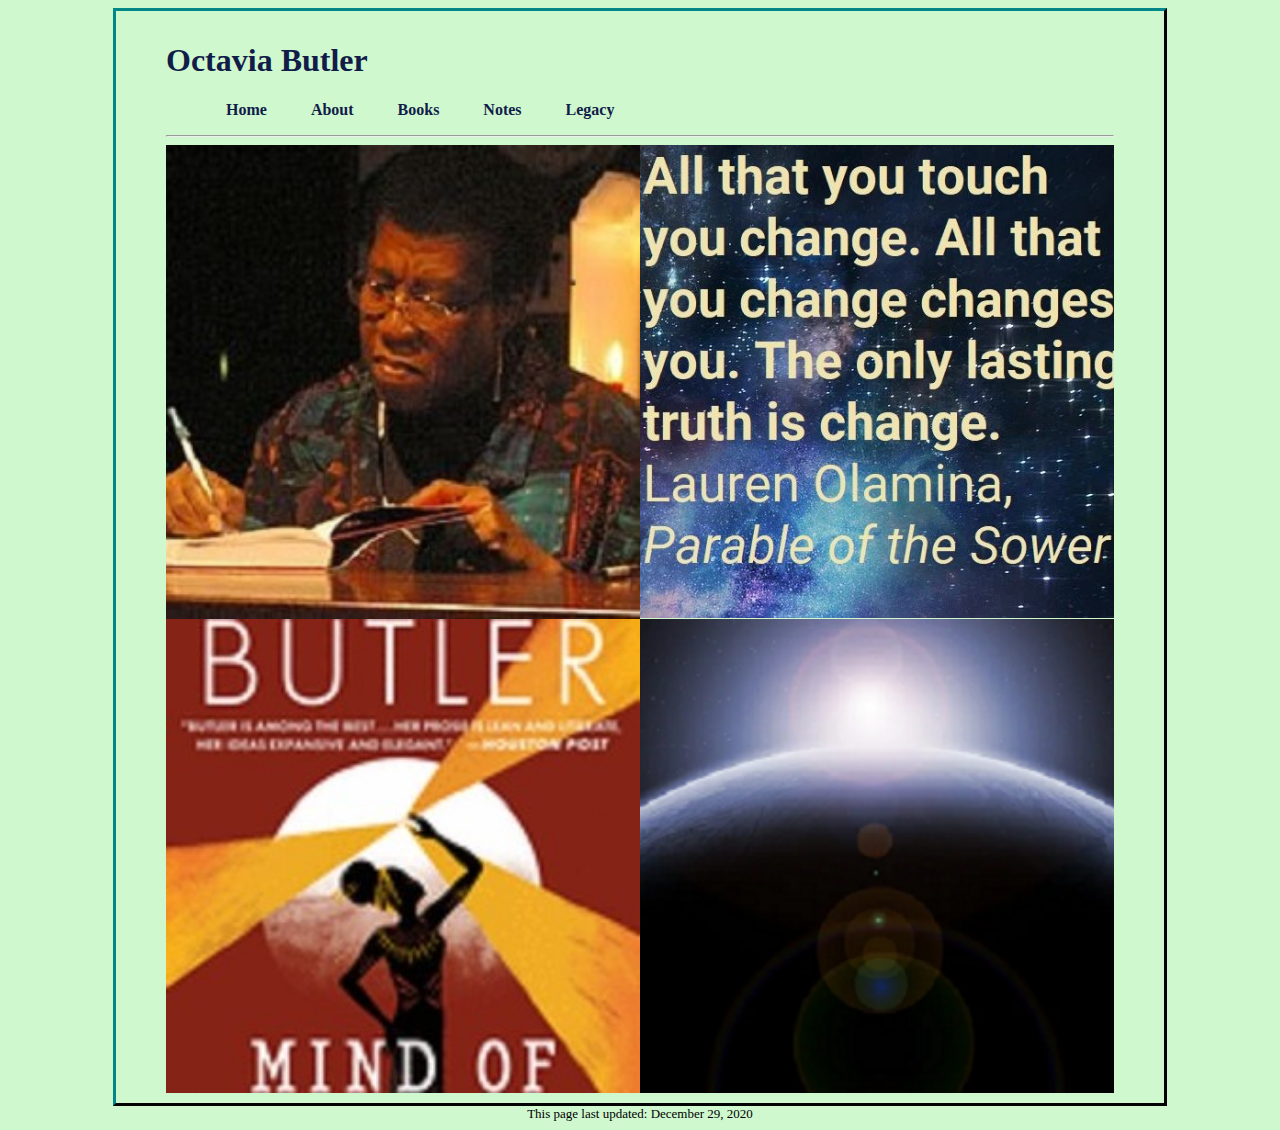
<file: index.html>
<!DOCTYPE html>
<head>
  <html lang="en">
  <meta charset="utf-8" />
  <meta name="viewport" content="width=device-width, initial-scale=1">
  <link rel="stylesheet" type="text/css" href="OB_style.css" />
  <title>Octavia Butler Fansite</title>
</head>

<body>

<div class="main">

  <div class="home-link">
    <a href="OB_Home.html">
      <h1>Octavia Butler</h1></a>
  </div>


<div class="menu">
   <ul>
        <li><a href="OB_Home.html">Home</a></li>
        <li><a href="OB_About.html">About</a></li>
        <div class="dropdown">
            <li> <a href="OB_Books.html">Books</a></button> </li>
          <div class="dropdown-content">
            <li><a href="OB_Series.html">Series</a></li>
            <li><a href="OB_Novels.html">Novels</a></li>
            <li><a href="OB_Short_Stories.html">Short Stories</a></li>
          </div>
        </div>
        <li><a href="OB_Notes.html">Notes</a></li>
        <li><a href="OB_Legacy.html">Legacy</a></li>
  </ul>

</div><!-- end menu -->

<div class="break">
<hr />
</div><!--end break-->

<!--button menu with images from other pages on site -->

<div class="button-menu">

  <div class="button">
  <img src="images/About_Button.jpg" alt="About Octavia Butler" class="button-image">
    <a href="OB_About.html">
    <div class="button-middle">
      <div class="button-name"><h2>About</h2></div>
    </div>
  </a>
  </div>

  <div class="button">
    <img src="images/Notes_Button.JPG" alt="Butler's Notes & Advice" class="button-image">
    <a href="OB_Notes.html">
      <div class="button-middle">
      <div class="button-name"><h2>Notes & Advice</h2></div>
    </div>
        </a>
  </div>

  <div class="button">
    <img src="images/Books_Button.jpg" alt="Books by Octavia Butler" class="button-image">
    <a href="OB_Books.html">
    <div class="button-middle">
      <div class="button-name"><h2>Books</h2></div>
    </div>
  </a>
  </div>

  <div class="button">
    <img src="images/Legacy_Button.png" alt="Octavia Butler's Legacy" class="button-image">
    <a href="OB_Legacy.html">
    <div class="button-middle">
      <div class="button-name"><h2>Legacy</h2></div>
    </div>
  </a>
  </div>

</div>

</div> <!-- end menu -->

</div> <!-- end main -->


<div id="footer">

This page last updated: December 29, 2020

</div> <!-- end footer -->


</body>

</html>
</file>
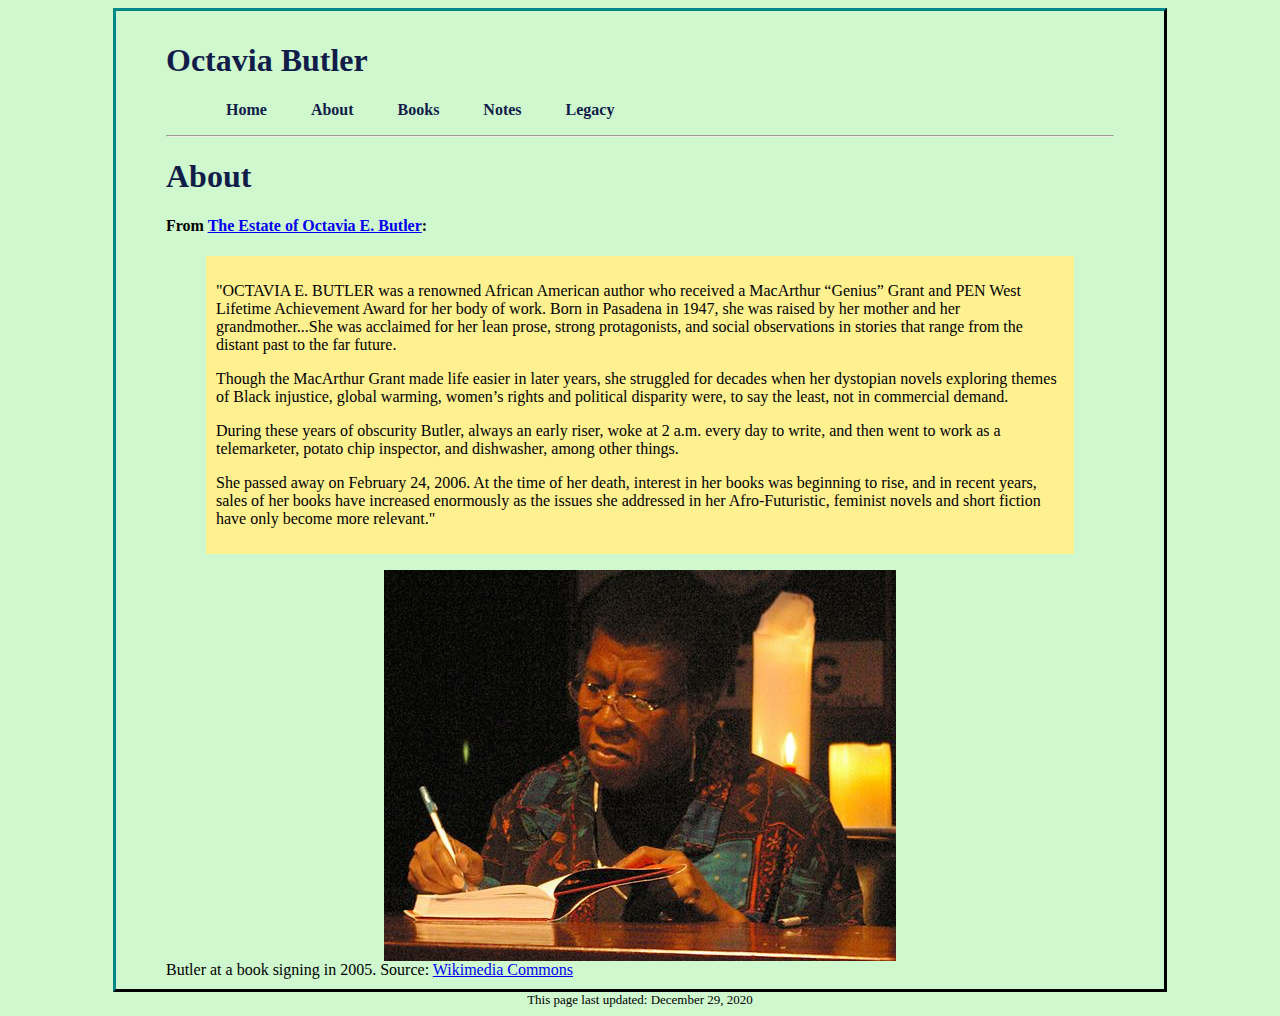
<file: OB_About.html>
<!DOCTYPE html>
<head>
  <html lang="en">
  <meta charset="utf-8" />
  <meta name="viewport" content="width=device-width, initial-scale=1">
  <link rel="stylesheet" type="text/css" href="OB_style.css" />
  <title>Octavia Butler: About</title>
</head>

<body>

<div class="main">

<div class="home-link">
  <a href="OB_Home.html">
    <h1>Octavia Butler</h1></a>
</div>


<div class="menu">
   <ul>
        <li><a href="OB_Home.html">Home</a></li>
        <li><a href="OB_About.html">About</a></li>
        <div class="dropdown">
            <li> <a href="OB_Books.html">Books</a></button> </li>
          <div class="dropdown-content">
            <li><a href="OB_Series.html">Series</a></li>
            <li><a href="OB_Novels.html">Novels</a></li>
            <li><a href="OB_Short_Stories.html">Short Stories</a></li>
          </div>
        </div>
        <li><a href="OB_Notes.html">Notes</a></li>
        <li><a href="OB_Legacy.html">Legacy</a></li>
  </ul>

</div><!-- end menu -->

<div class="break">
<hr />
</div><!--end break-->

<h1>About</h1>

<!--biographical info + portrait-->
<div class="text">
  <h4> From <a href="https://www.octaviabutler.com/theauthor" target="_blank">The Estate of Octavia E. Butler</a>:
  </h4>
  <blockquote cite="https://www.octaviabutler.com/theauthor">
    <p>"OCTAVIA E. BUTLER was a renowned African American author who received a MacArthur “Genius” Grant and PEN West Lifetime Achievement Award for her body of work. Born in Pasadena in 1947, she was raised by her mother and her grandmother...She was acclaimed for her lean prose, strong protagonists, and social observations in stories that range from the distant past to the far future.
    </p>
    <p>Though the MacArthur Grant made life easier in later years, she struggled for decades when her dystopian novels exploring themes of Black injustice, global warming, women’s rights and political disparity were, to say the least, not in commercial demand.
    </p>
    <p>During these years of obscurity Butler, always an early riser, woke at 2 a.m. every day to write, and then went to work as a telemarketer, potato chip inspector, and dishwasher, among other things.
    </p>
    <p>She passed away on February 24, 2006. At the time of her death, interest in her books was beginning to rise, and in recent years, sales of her books have increased enormously as the issues she addressed in her Afro-Futuristic, feminist novels and short fiction have only become more relevant."
    </p>
  </blockquote>
</div>


<div id="photo">
  <picture>
  <source media="(min-width:500px)" srcset="images/512px-Butler_signing.jpg">
  <img src="images/256px-Butler_signing.jpg" alt="Octavia Butler signing a book" style="width:auto;">
  </picture>
    <figcaption>Butler at a book signing in 2005. Source: <a href="https://commons.wikimedia.org/wiki/File:Butler_signing.jpg" target="_blank">Wikimedia Commons</a>
    </figcaption>
</div>


</div> <!-- end main -->


<div id="footer">

This page last updated: December 29, 2020

</div> <!-- end footer -->


</body>

</html>
</file>
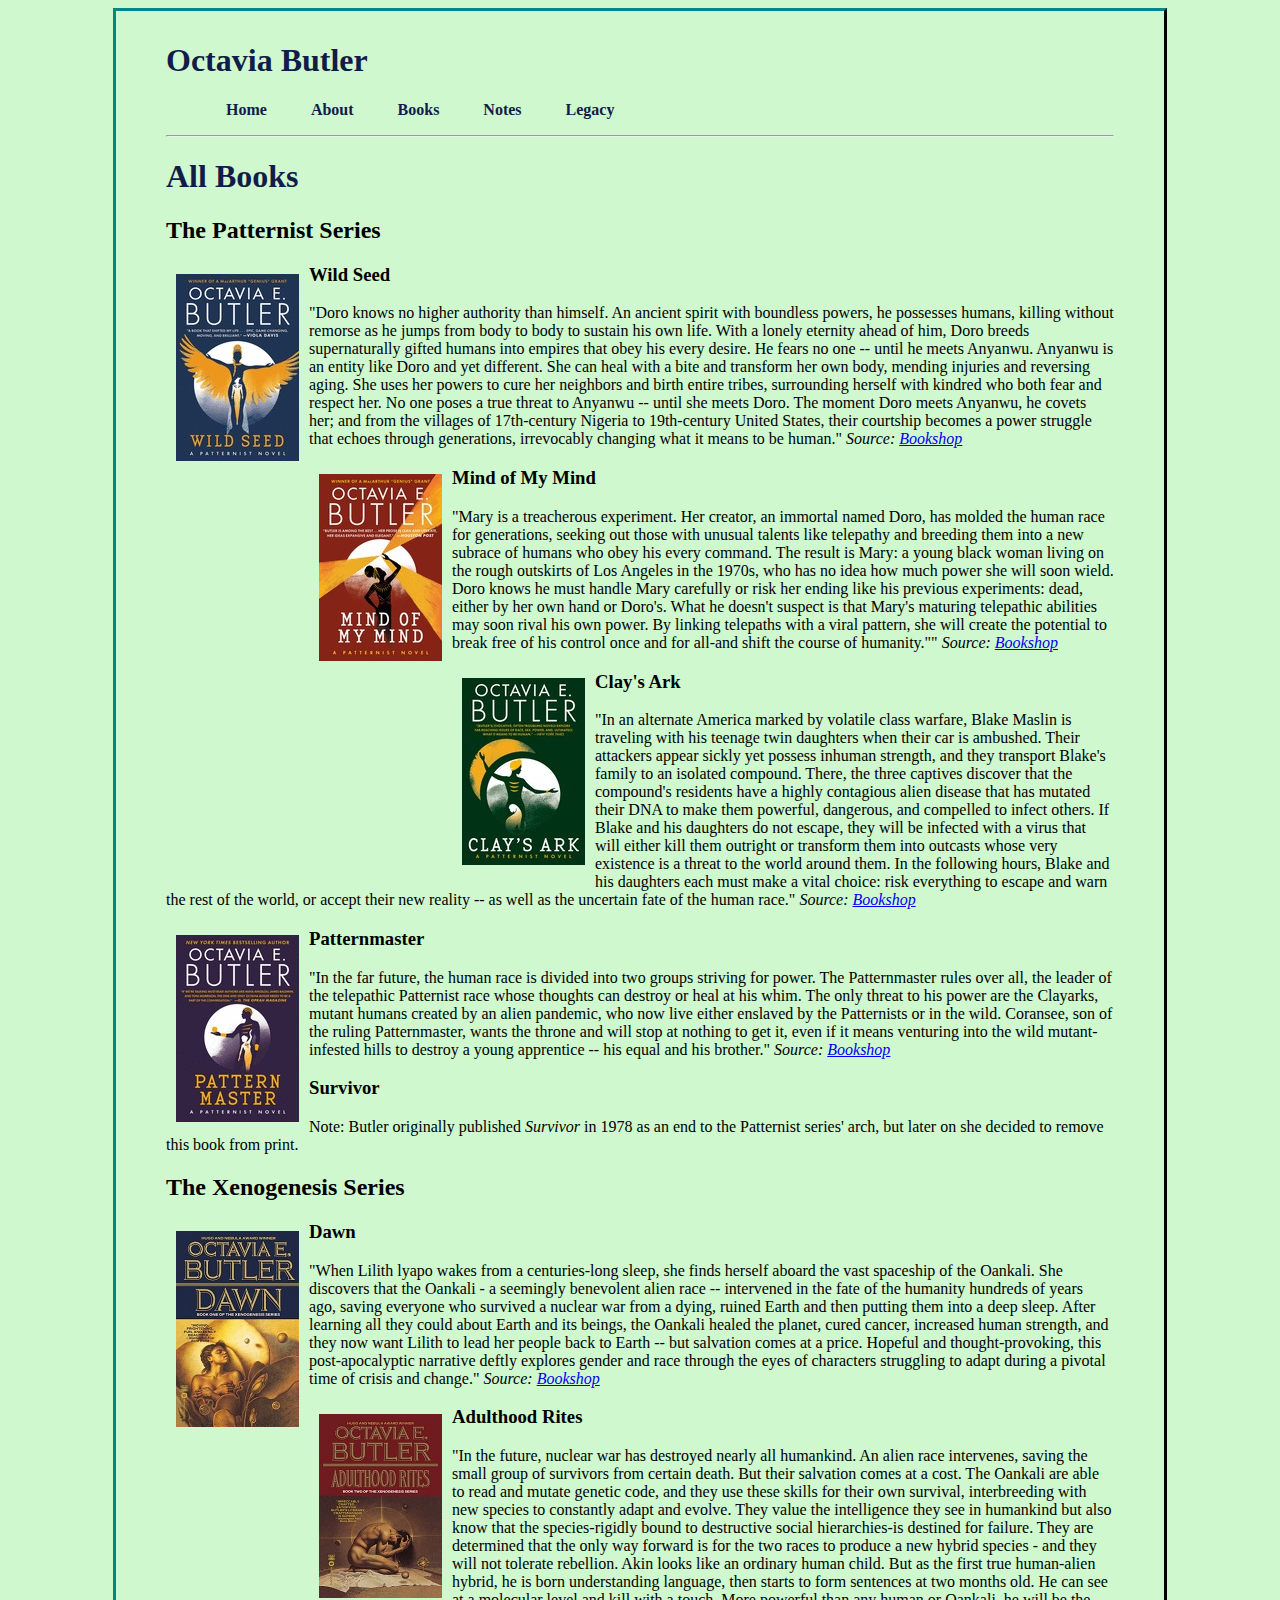
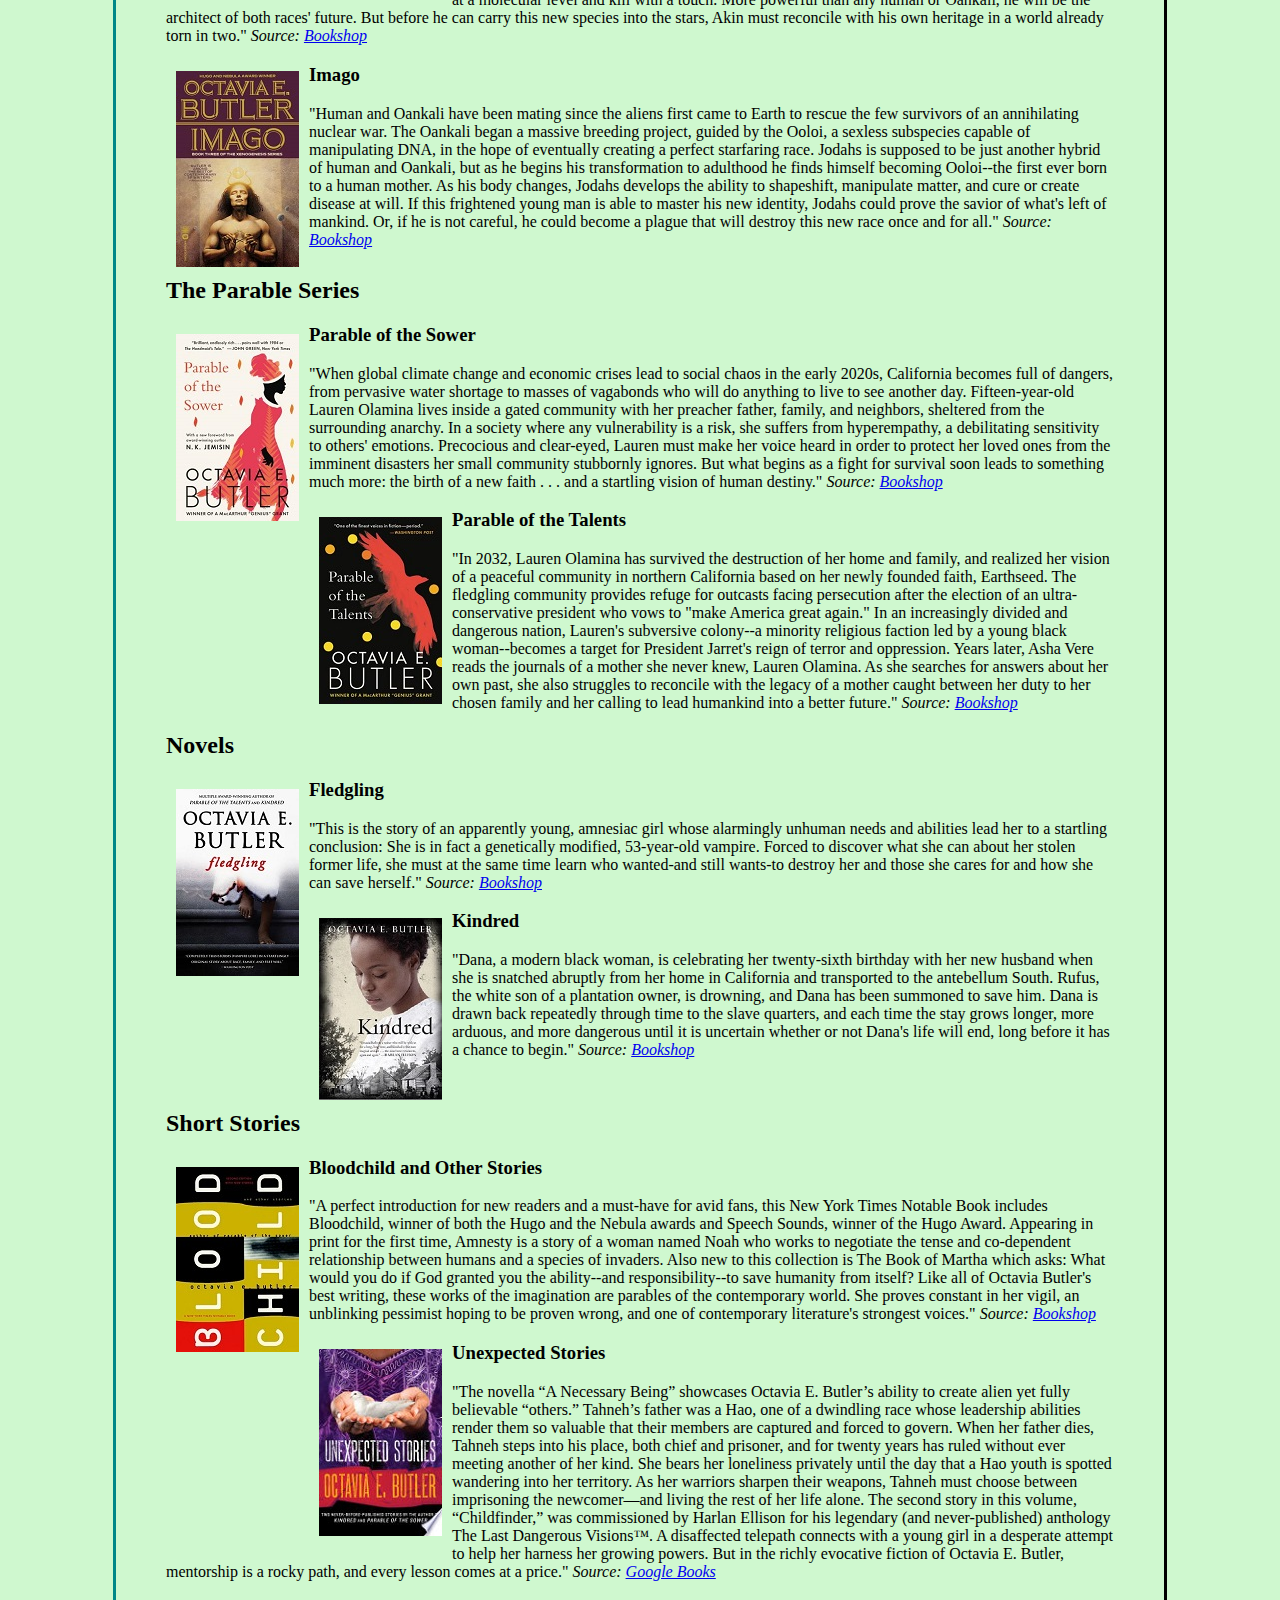
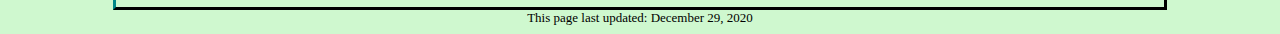
<file: OB_Books.html>
<!DOCTYPE html>
<head>
  <html lang="en">
  <meta charset="utf-8" />
  <meta name="viewport" content="width=device-width, initial-scale=1">
  <link rel="stylesheet" type="text/css" href="OB_style.css" />
  <title>Octavia Butler: All Books</title>
</head>

<body>

  <div class="main">

    <div class="home-link">
      <a href="OB_Home.html">
        <h1>Octavia Butler</h1></a>
    </div>

  <div class="menu">
  <ul>
       <li><a href="OB_Home.html">Home</a></li>
       <li><a href="OB_About.html">About</a></li>
       <div class="dropdown">
           <li> <a href="OB_Books.html">Books</a></button> </li>
         <div class="dropdown-content">
           <li><a href="OB_Series.html">Series</a></li>
           <li><a href="OB_Novels.html">Novels</a></li>
           <li><a href="OB_Short_Stories.html">Short Stories</a></li>
         </div>
       </div>
       <li><a href="OB_Notes.html">Notes</a></li>
       <li><a href="OB_Legacy.html">Legacy</a></li>
 </ul>

</div><!-- end menu -->

<div class="break">
<hr />

</div><!--end break-->

<h1>All Books</h1>

<!--book cover art and descriptions-->

<h2>The Patternist Series</h2>

  <div class="cover-art">
     <a href="https://bookshop.org/books/wild-seed/9781538751480" target="_blank">
       <img src="images/Wild_Seed.jpg" alt="Wild Seed book cover">
     </a>
    </div>
  <div class="book-description">
    <h3>Wild Seed</h3>
    <p>"Doro knows no higher authority than himself. An ancient spirit with boundless powers, he possesses humans, killing without remorse as he jumps from body to body to sustain his own life. With a lonely eternity ahead of him, Doro breeds supernaturally gifted humans into empires that obey his every desire. He fears no one -- until he meets Anyanwu.
    Anyanwu is an entity like Doro and yet different. She can heal with a bite and transform her own body, mending injuries and reversing aging. She uses her powers to cure her neighbors and birth entire tribes, surrounding herself with kindred who both fear and respect her. No one poses a true threat to Anyanwu -- until she meets Doro.
    The moment Doro meets Anyanwu, he covets her; and from the villages of 17th-century Nigeria to 19th-century United States, their courtship becomes a power struggle that echoes through generations, irrevocably changing what it means to be human."
    <em>Source: <a href="https://bookshop.org/books/wild-seed/9781538751480" target="_blank">Bookshop</a></em>
    </p>
  </div>

  <div class="cover-art">
    <a href="https://bookshop.org/books/mind-of-my-mind/9781538751497" target="_blank">
    <img src="images/Mind_of_my_Mind.jpg" alt="Mind of my Mind book cover">
  </a>
    </div>
  <div class="book-description">
    <h3>Mind of My Mind</h3>
    <p>"Mary is a treacherous experiment. Her creator, an immortal named Doro, has molded the human race for generations, seeking out those with unusual talents like telepathy and breeding them into a new subrace of humans who obey his every command. The result is Mary: a young black woman living on the rough outskirts of Los Angeles in the 1970s, who has no idea how much power she will soon wield.
    Doro knows he must handle Mary carefully or risk her ending like his previous experiments: dead, either by her own hand or Doro's. What he doesn't suspect is that Mary's maturing telepathic abilities may soon rival his own power. By linking telepaths with a viral pattern, she will create the potential to break free of his control once and for all-and shift the course of humanity.""
    <em>Source: <a href="https://bookshop.org/books/mind-of-my-mind/9781538751497" target="_blank">Bookshop</a></em>
    </p>
  </div>


  <div class="cover-art">
    <a href="https://bookshop.org/books/clay-s-ark/9781538751503" target="_blank">
    <img src="images/Clay's_Ark.jpg" alt="Clay's Ark book cover">
  </a>
  </div>
  <div class="book-description">
    <h3>Clay's Ark</h3>
    <p>"In an alternate America marked by volatile class warfare, Blake Maslin is traveling with his teenage twin daughters when their car is ambushed. Their attackers appear sickly yet possess inhuman strength, and they transport Blake's family to an isolated compound. There, the three captives discover that the compound's residents have a highly contagious alien disease that has mutated their DNA to make them powerful, dangerous, and compelled to infect others. If Blake and his daughters do not escape, they will be infected with a virus that will either kill them outright or transform them into outcasts whose very existence is a threat to the world around them.
    In the following hours, Blake and his daughters each must make a vital choice: risk everything to escape and warn the rest of the world, or accept their new reality -- as well as the uncertain fate of the human race."
    <em>Source: <a href="https://bookshop.org/books/clay-s-ark/9781538751503" target="_blank">Bookshop</a></em>
    </p>
  </div>

  <div class="cover-art">
    <a href="https://bookshop.org/books/patternmaster/9781538751466" target="_blank">
    <img src="images/Patternmaster.jpg" alt="Patternmaster book cover">
  </a>
  </div>
  <div class="book-description">
    <h3>Patternmaster</h3>
    <p>"In the far future, the human race is divided into two groups striving for power. The Patternmaster rules over all, the leader of the telepathic Patternist race whose thoughts can destroy or heal at his whim. The only threat to his power are the Clayarks, mutant humans created by an alien pandemic, who now live either enslaved by the Patternists or in the wild.
    Coransee, son of the ruling Patternmaster, wants the throne and will stop at nothing to get it, even if it means venturing into the wild mutant-infested hills to destroy a young apprentice -- his equal and his brother."
    <em>Source: <a href="https://bookshop.org/books/patternmaster/9781538751466" target="_blank">Bookshop</a></em>
  </p>
  </div>

  <div class="book-description">
    <h3>Survivor</h3>
    <p>
      Note: Butler originally published <em>Survivor</em> in 1978 as an end to the Patternist series' arch, but later on she decided to remove this book from print.
    </p>
    </div>

<h2>The Xenogenesis Series</h2>

  <div class="cover-art">
     <a href="https://bookshop.org/books/dawn-9781491581841/9780446603775" target="_blank">
       <img src="images/Dawn.jpg" alt="Dawn book cover">
     </a>
    </div>
  <div class="book-description">
    <h3>Dawn</h3>
    <p>"When Lilith lyapo wakes from a centuries-long sleep, she finds herself aboard the vast spaceship of the Oankali. She discovers that the Oankali - a seemingly benevolent alien race -- intervened in the fate of the humanity hundreds of years ago, saving everyone who survived a nuclear war from a dying, ruined Earth and then putting them into a deep sleep. After learning all they could about Earth and its beings, the Oankali healed the planet, cured cancer, increased human strength, and they now want Lilith to lead her people back to Earth -- but salvation comes at a price. Hopeful and thought-provoking, this post-apocalyptic narrative deftly explores gender and race through the eyes of characters struggling to adapt during a pivotal time of crisis and change."
    <em>Source: <a href="https://bookshop.org/books/dawn-9781491581841/9780446603775" target="_blank">Bookshop</a></em>
    </p>
  </div>

  <div class="cover-art">
     <a href="https://bookshop.org/books/adulthood-rites/9780446603782" target="_blank">
       <img src="images/Adulthood_Rites.jpg" alt="Adulthood Rites book cover">
     </a>
    </div>
  <div class="book-description">
    <h3>Adulthood Rites</h3>
    <p>"In the future, nuclear war has destroyed nearly all humankind. An alien race intervenes, saving the small group of survivors from certain death. But their salvation comes at a cost. The Oankali are able to read and mutate genetic code, and they use these skills for their own survival, interbreeding with new species to constantly adapt and evolve. They value the intelligence they see in humankind but also know that the species-rigidly bound to destructive social hierarchies-is destined for failure. They are determined that the only way forward is for the two races to produce a new hybrid species - and they will not tolerate rebellion. Akin looks like an ordinary human child. But as the first true human-alien hybrid, he is born understanding language, then starts to form sentences at two months old. He can see at a molecular level and kill with a touch. More powerful than any human or Oankali, he will be the architect of both races' future. But before he can carry this new species into the stars, Akin must reconcile with his own heritage in a world already torn in two."
    <em>Source: <a href="https://bookshop.org/books/adulthood-rites/9780446603782" target="_blank">Bookshop</a></em>
    </p>
  </div>

  <div class="cover-art">
     <a href="https://bookshop.org/books/imago-9780446603638/9780446603638" target="_blank">
       <img src="images/Imago.jpg" alt="Imago book cover">
     </a>
    </div>
  <div class="book-description">
    <h3>Imago</h3>
    <p>"Human and Oankali have been mating since the aliens first came to Earth to rescue the few survivors of an annihilating nuclear war. The Oankali began a massive breeding project, guided by the Ooloi, a sexless subspecies capable of manipulating DNA, in the hope of eventually creating a perfect starfaring race. Jodahs is supposed to be just another hybrid of human and Oankali, but as he begins his transformation to adulthood he finds himself becoming Ooloi--the first ever born to a human mother.
      As his body changes, Jodahs develops the ability to shapeshift, manipulate matter, and cure or create disease at will. If this frightened young man is able to master his new identity, Jodahs could prove the savior of what's left of mankind. Or, if he is not careful, he could become a plague that will destroy this new race once and for all."
    <em>Source: <a href="https://bookshop.org/books/imago-9780446603638/9780446603638" target="_blank">Bookshop</a></em>
    </p>
  </div>


<h2>The Parable Series</h2>

  <div class="cover-art">
     <a href="https://bookshop.org/books/parable-of-the-sower/9781538732182" target="_blank">
       <img src="images/Parable_of_the_Sower.jpg" alt="Parable of the Sower book cover">
     </a>
    </div>
  <div class="book-description">
    <h3>Parable of the Sower</h3>
    <p>"When global climate change and economic crises lead to social chaos in the early 2020s, California becomes full of dangers, from pervasive water shortage to masses of vagabonds who will do anything to live to see another day. Fifteen-year-old Lauren Olamina lives inside a gated community with her preacher father, family, and neighbors, sheltered from the surrounding anarchy. In a society where any vulnerability is a risk, she suffers from hyperempathy, a debilitating sensitivity to others' emotions.
      Precocious and clear-eyed, Lauren must make her voice heard in order to protect her loved ones from the imminent disasters her small community stubbornly ignores. But what begins as a fight for survival soon leads to something much more: the birth of a new faith . . . and a startling vision of human destiny."
    <em>Source: <a href="https://bookshop.org/books/parable-of-the-sower/9781538732182" target="_blank">Bookshop</a></em>
    </p>
  </div>

  <div class="cover-art">
     <a href="https://bookshop.org/books/parable-of-the-talents/9781538732199" target="_blank">
       <img src="images/Parable_of_the_Talents.jpg" alt="Parable of the Talents book cover">
     </a>
    </div>
  <div class="book-description">
    <h3>Parable of the Talents</h3>
    <p>"In 2032, Lauren Olamina has survived the destruction of her home and family, and realized her vision of a peaceful community in northern California based on her newly founded faith, Earthseed. The fledgling community provides refuge for outcasts facing persecution after the election of an ultra-conservative president who vows to "make America great again." In an increasingly divided and dangerous nation, Lauren's subversive colony--a minority religious faction led by a young black woman--becomes a target for President Jarret's reign of terror and oppression.
      Years later, Asha Vere reads the journals of a mother she never knew, Lauren Olamina. As she searches for answers about her own past, she also struggles to reconcile with the legacy of a mother caught between her duty to her chosen family and her calling to lead humankind into a better future."
    <em>Source: <a href="https://bookshop.org/books/parable-of-the-talents/9781538732199" target="_blank">Bookshop</a></em>
    </p>
  </div>


<h2>Novels</h2>

  <div class="cover-art">
     <a href="https://bookshop.org/books/fledgling-9781538459379/9780446696166" target="_blank">
       <img src="images/Fledgling.jpg" alt="Fledgling book cover">
     </a>
    </div>
  <div class="book-description">
    <h3>Fledgling</h3>
    <p>"This is the story of an apparently young, amnesiac girl whose alarmingly unhuman needs and abilities lead her to a startling conclusion: She is in fact a genetically modified, 53-year-old vampire. Forced to discover what she can about her stolen former life, she must at the same time learn who wanted-and still wants-to destroy her and those she cares for and how she can save herself."
    <em>Source: <a href="https://bookshop.org/books/fledgling-9781538459379/9780446696166" target="_blank">Bookshop</a></em>
    </p>
  </div>

  <div class="cover-art">
     <a href="https://bookshop.org/books/kindred-6268c8de-13c6-4936-b889-3432f8682d05/9780807083697" target="_blank">
       <img src="images/Kindred.jpg" alt="Kindred book cover">
     </a>
    </div>
  <div class="book-description">
    <h3>Kindred</h3>
    <p>"Dana, a modern black woman, is celebrating her twenty-sixth birthday with her new husband when she is snatched abruptly from her home in California and transported to the antebellum South. Rufus, the white son of a plantation owner, is drowning, and Dana has been summoned to save him. Dana is drawn back repeatedly through time to the slave quarters, and each time the stay grows longer, more arduous, and more dangerous until it is uncertain whether or not Dana's life will end, long before it has a chance to begin."
      <em>Source: <a href="https://bookshop.org/books/kindred-6268c8de-13c6-4936-b889-3432f8682d05/9780807083697" target="_blank">Bookshop</a></em>
    </p>
  </div>

<h2>Short Stories</h2>

  <div class="cover-art">
     <a href="https://bookshop.org/books/bloodchild-and-other-stories/9781583226988" target="_blank">
       <img src="images/Bloodchild.jpg" alt="Bloodchild book cover">
     </a>
    </div>
  <div class="book-description">
    <h3>Bloodchild and Other Stories</h3>
    <p>"A perfect introduction for new readers and a must-have for avid fans, this New York Times Notable Book includes Bloodchild, winner of both the Hugo and the Nebula awards and Speech Sounds, winner of the Hugo Award. Appearing in print for the first time, Amnesty is a story of a woman named Noah who works to negotiate the tense and co-dependent relationship between humans and a species of invaders. Also new to this collection is The Book of Martha which asks: What would you do if God granted you the ability--and responsibility--to save humanity from itself?
      Like all of Octavia Butler's best writing, these works of the imagination are parables of the contemporary world. She proves constant in her vigil, an unblinking pessimist hoping to be proven wrong, and one of contemporary literature's strongest voices."
      <em>Source: <a href="https://bookshop.org/books/bloodchild-and-other-stories/9781583226988" target="_blank">Bookshop</a></em>
    </p>
  </div>

  <div class="cover-art">
     <a href="https://books.google.com/books/about/Unexpected_Stories.html?id=TJhxAwAAQBAJ" target="_blank">
       <img src="images/Unexpected_Stories.jpg" alt="Unexpected Stories ebook cover">
     </a>
    </div>
  <div class="book-description">
    <h3>Unexpected Stories</h3>
    <p>"The novella “A Necessary Being” showcases Octavia E. Butler’s ability to create alien yet fully believable “others.” Tahneh’s father was a Hao, one of a dwindling race whose leadership abilities render them so valuable that their members are captured and forced to govern. When her father dies, Tahneh steps into his place, both chief and prisoner, and for twenty years has ruled without ever meeting another of her kind. She bears her loneliness privately until the day that a Hao youth is spotted wandering into her territory. As her warriors sharpen their weapons, Tahneh must choose between imprisoning the newcomer—and living the rest of her life alone.
      The second story in this volume, “Childfinder,” was commissioned by Harlan Ellison for his legendary (and never-published) anthology The Last Dangerous Visions™. A disaffected telepath connects with a young girl in a desperate attempt to help her harness her growing powers. But in the richly evocative fiction of Octavia E. Butler, mentorship is a rocky path, and every lesson comes at a price."
      <em>Source: <a href="https://books.google.com/books/about/Unexpected_Stories.html?id=TJhxAwAAQBAJ" target="_blank">Google Books</a></em>
    </p>
  </div>

</div><!--end text -->



</div> <!-- end main -->


<div id="footer">

This page last updated: December 29, 2020

</div> <!-- end footer -->


</body>

</html>
</file>
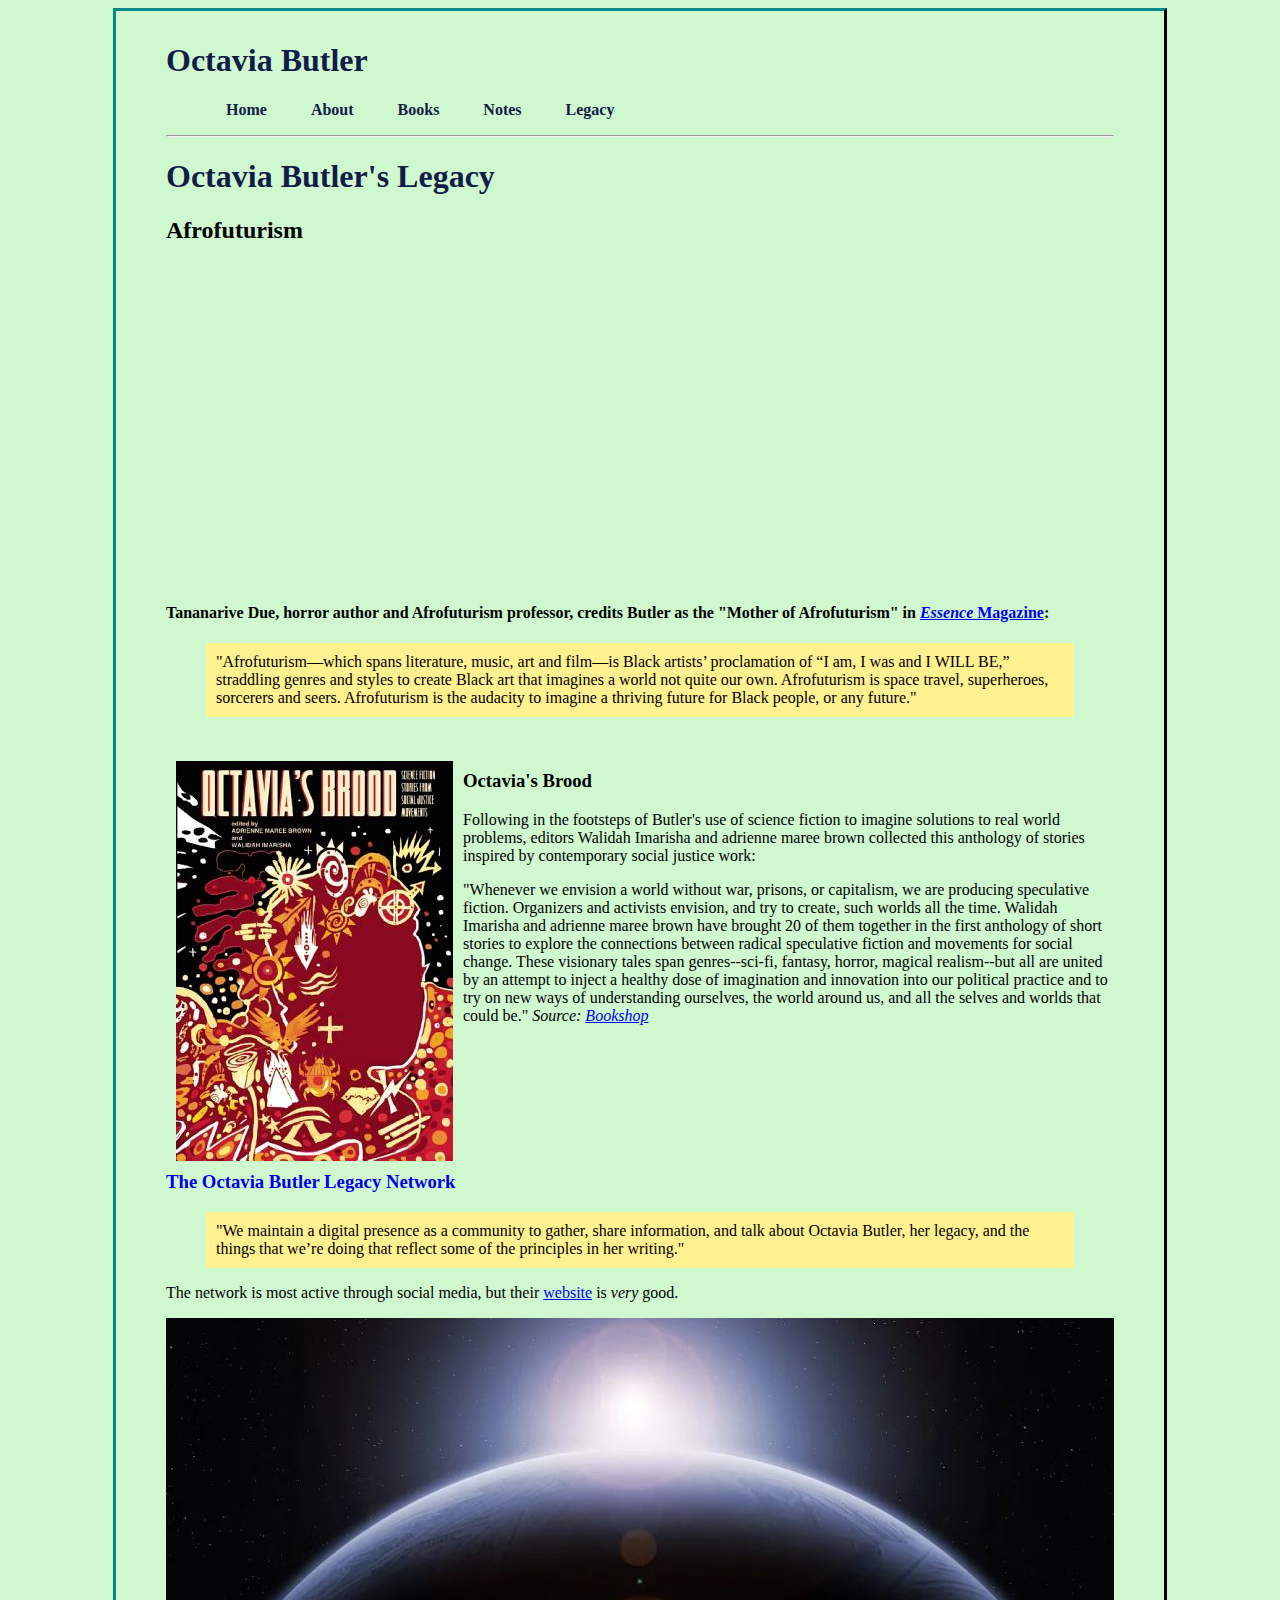
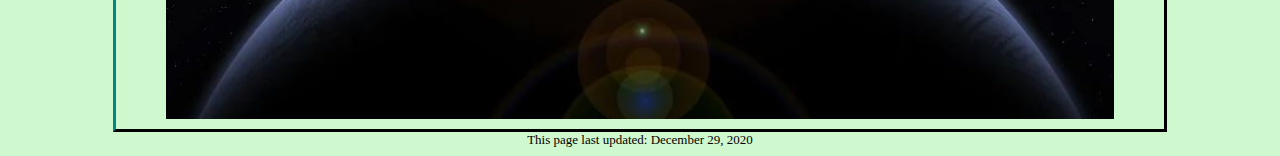
<file: OB_Legacy.html>
<!DOCTYPE html>
<head>
  <html lang="en">
  <meta charset="utf-8" />
  <meta name="viewport" content="width=device-width, initial-scale=1">
  <link rel="stylesheet" type="text/css" href="OB_style.css" />
  <title>Octavia Butler: Legacy</title>
</head>

<body>

<div class="main">

  <div class="home-link">
    <a href="OB_Home.html">
      <h1>Octavia Butler</h1></a>
  </div>

<div class="menu">
   <ul>
        <li><a href="OB_Home.html">Home</a></li>
        <li><a href="OB_About.html">About</a></li>
        <div class="dropdown">
            <li> <a href="OB_Books.html">Books</a></button> </li>
          <div class="dropdown-content">
            <li><a href="OB_Series.html">Series</a></li>
            <li><a href="OB_Novels.html">Novels</a></li>
            <li><a href="OB_Short_Stories.html">Short Stories</a></li>
          </div>
        </div>
        <li><a href="OB_Notes.html">Notes</a></li>
        <li><a href="OB_Legacy.html">Legacy</a></li>
  </ul>

</div><!-- end menu -->

<div class="break">
<hr />
</div><!--end break-->

<h1>Octavia Butler's Legacy</h1>

<!--info on Afrofuturism, Octavia's Brood, and Legacy Network-->

<h2>Afrofuturism</h2>
<iframe width="560" height="315" src="https://www.youtube-nocookie.com/embed/154XnA1xcis" frameborder="0" allow="accelerometer; autoplay; clipboard-write; encrypted-media; gyroscope; picture-in-picture" allowfullscreen></iframe>

<h4>Tananarive Due, horror author and Afrofuturism professor, credits Butler as the "Mother of Afrofuturism" in <a href="https://www.essence.com/entertainment/only-essence/octavia-butler-interview/" target="_blank"><em>Essence</em> Magazine</a>:
</h4>
<blockquote cite="https://www.essence.com/entertainment/only-essence/octavia-butler-interview/">
  "Afrofuturism—which spans literature, music, art and film—is Black artists’ proclamation of “I am, I was and I WILL BE,” straddling genres and styles to create Black art that imagines a world not quite our own. Afrofuturism is space travel, superheroes, sorcerers and seers. Afrofuturism is the audacity to imagine a thriving future for Black people, or any future."
</blockquote>

<br>

<div class="cover-art">
   <a href="https://bookshop.org/books/octavia-s-brood-science-fiction-stories-from-social-justice-movements-9781849352093/9781849352093" target="_blank">
     <img src="images/Octavia's_Brood.jpg" alt="Octavia's Brood book cover">
   </a>
  </div>
<div class="book-description">
  <h3>Octavia's Brood</h3>
  <p>Following in the footsteps of Butler's use of science fiction to imagine solutions to real world problems, editors Walidah Imarisha and adrienne maree brown collected this anthology of stories inspired by contemporary social justice work:
  </p>
  <p>"Whenever we envision a world without war, prisons, or capitalism, we are producing speculative fiction. Organizers and activists envision, and try to create, such worlds all the time. Walidah Imarisha and adrienne maree brown have brought 20 of them together in the first anthology of short stories to explore the connections between radical speculative fiction and movements for social change. These visionary tales span genres--sci-fi, fantasy, horror, magical realism--but all are united by an attempt to inject a healthy dose of imagination and innovation into our political practice and to try on new ways of understanding ourselves, the world around us, and all the selves and worlds that could be."
<em>Source: <a href="https://bookshop.org/books/octavia-s-brood-science-fiction-stories-from-social-justice-movements-9781849352093/9781849352093" target="_blank">Bookshop</a></em>
  </p>
</div>

<br>

<div class="legacy-network">

<div class="legacy-link">
  <a href="http://octaviabutlerlegacy.com/" target="_blank"><h3>The Octavia Butler Legacy Network</h3></a>
</div>

<blockquote cite="http://octaviabutlerlegacy.com/">
  "We maintain a digital presence as a community to gather, share information, and talk about Octavia Butler, her legacy, and the things that we’re doing that reflect some of the principles in her writing."
  </blockquote>

<p>The network is most active through social media, but their <a href="http://octaviabutlerlegacy.com/" target="_blank">website</a> is <em>very</em> good.
</p>

<img src="images/Space_Focus.JPG" alt="sun rising over earth's horizon as seen from space">

</div>



</div> <!-- end main -->


<div id="footer">

This page last updated: December 29, 2020

</div> <!-- end footer -->


</body>

</html>
</file>
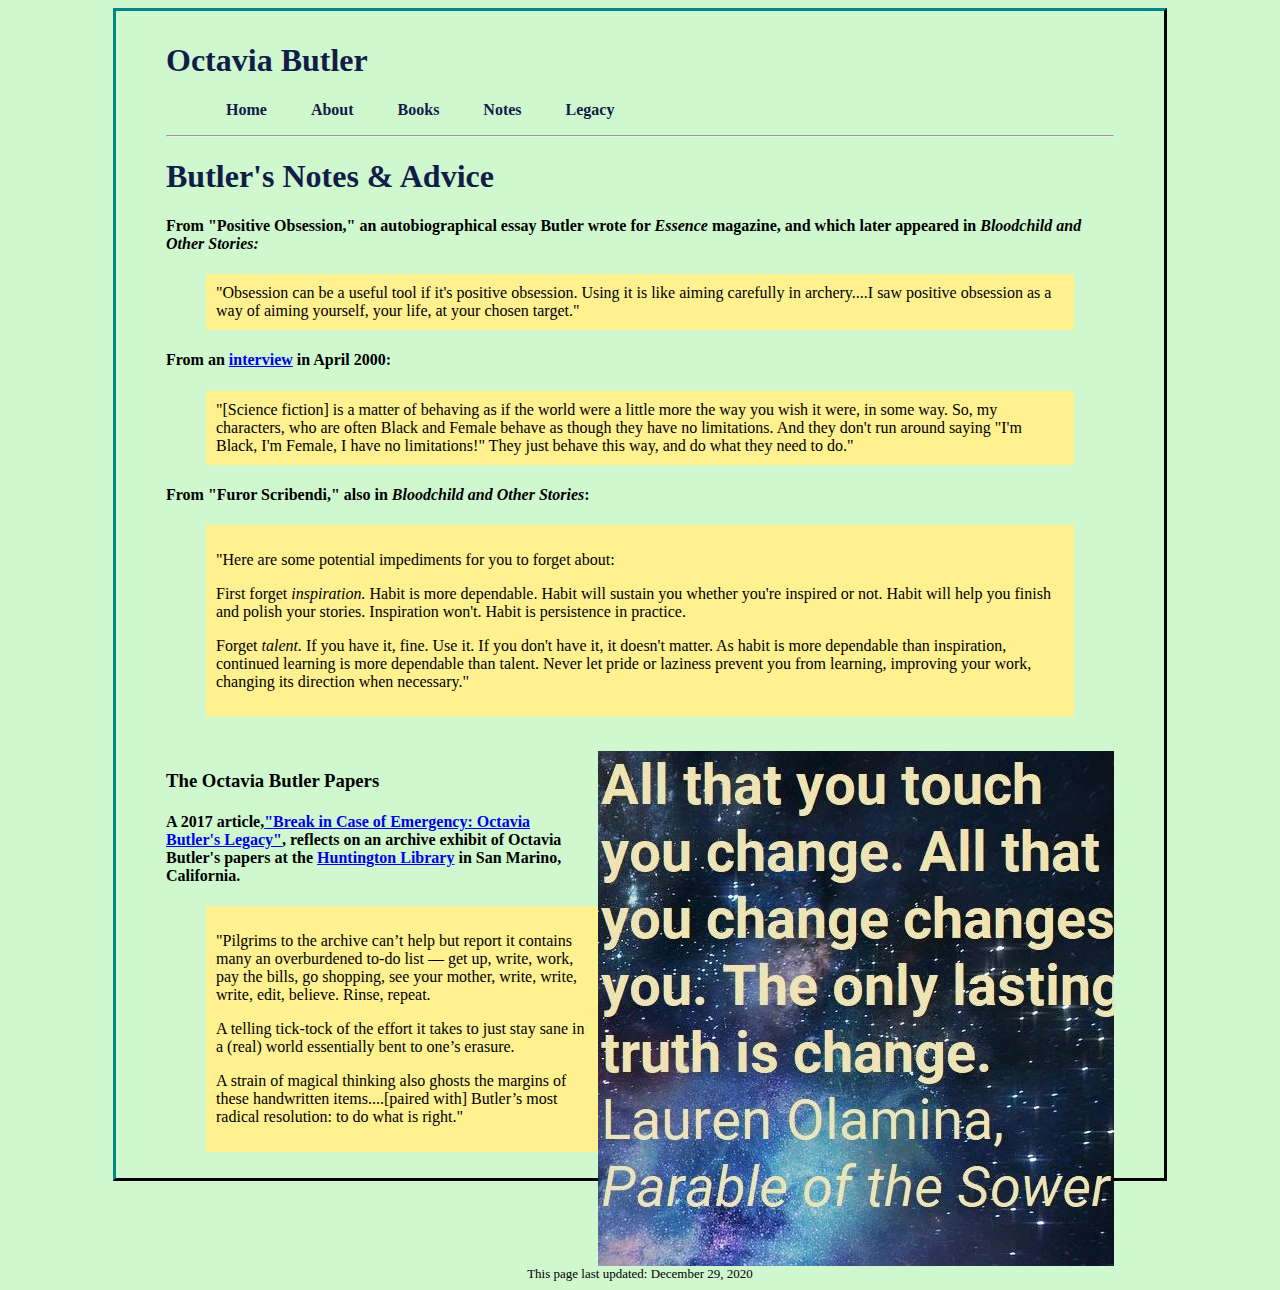
<file: OB_Notes.html>
<!DOCTYPE html>
<head>
  <html lang="en">
  <meta charset="utf-8" />
  <meta name="viewport" content="width=device-width, initial-scale=1">
  <link rel="stylesheet" type="text/css" href="OB_style.css" />
  <title>Octavia Butler: Notes & Advice</title>
</head>

<body>

<div class="main">

  <div class="home-link">
    <a href="OB_Home.html">
      <h1>Octavia Butler</h1></a>
  </div>

<div class="menu">
   <ul>
        <li><a href="OB_Home.html">Home</a></li>
        <li><a href="OB_About.html">About</a></li>
        <div class="dropdown">
            <li> <a href="OB_Books.html">Books</a></button> </li>
          <div class="dropdown-content">
            <li><a href="OB_Series.html">Series</a></li>
            <li><a href="OB_Novels.html">Novels</a></li>
            <li><a href="OB_Short_Stories.html">Short Stories</a></li>
          </div>
        </div>
        <li><a href="OB_Notes.html">Notes</a></li>
        <li><a href="OB_Legacy.html">Legacy</a></li>
  </ul>

</div><!-- end menu -->

<div class="break">
<hr />
</div><!--end break-->

<h1>Butler's Notes & Advice</h1>

<!--archive info + excerpts from essays-->

<!-- this is a copyrighted image! would have to contact the Huntington Library/Octavia E. Butler Estate to use
<div id="archive-photo">
  <img src="images/Tell_Stories.jpg" alt="Photo from Octavia Butler's notes: Tell stories filled with facts. Make people touch and taste and know. Make people feel! Feel! Feel!">
  <figcaption>Octavia E. Butler, notes on writing, “Tell stories filled with facts…” ca. 1970-1995. <a href="https://www.huntington.org/verso/2018/08/celebrating-octavia-butler" target="_blank">The Huntington Library, Art Collections, and Botanical Gardens.</a> © Estate of Octavia E. Butler.
  </figcaption>
</div>
-->
<div class="excerpts">

<h4>From "Positive Obsession," an autobiographical essay Butler wrote for <em>Essence</em> magazine, and which later appeared in <em>Bloodchild and Other Stories:</em>
</h4>
  <blockquote cite="https://bookshop.org/books/bloodchild-and-other-stories/9781583226988">
  "Obsession can be a useful tool if it's positive obsession. Using it is like aiming carefully in archery....I saw positive obsession as a way of aiming yourself, your life, at your chosen target."
</blockquote>

<h4>From an <a href="https://www.youtube.com/watch?v=KG68v0RGHsY" target="_blank">interview</a> in April 2000:
</h4>
<blockquote cite="https://www.youtube.com/watch?v=KG68v0RGHsY">
  "[Science fiction] is a matter of behaving as if the world were a little more the way you wish it were, in some way. So, my characters, who are often Black and Female behave as though they have no limitations. And they don't run around saying "I'm Black, I'm Female, I have no limitations!" They just behave this way, and do what they need to do."
</blockquote>

<h4>From "Furor Scribendi," also in <em>Bloodchild and Other Stories</em>:
</h4>
  <blockquote cite="https://bookshop.org/books/bloodchild-and-other-stories/9781583226988">
    <p>"Here are some potential impediments for you to forget about:
    </p>
  <p>First forget <em>inspiration.</em> Habit is more dependable. Habit will sustain you whether you're inspired or not. Habit will help you finish and polish your stories. Inspiration won't. Habit is persistence in practice.
  </p>
  <p>Forget <em>talent.</em> If you have it, fine. Use it. If you don't have it, it doesn't matter. As habit is more dependable than inspiration, continued learning is more dependable than talent. Never let pride or laziness prevent you from learning, improving your work, changing its direction when necessary."
  </p>
  </blockquote>

</div>

<br>

<div class="Olamina-quote">
  <img src="images/Notes_Button.JPG" alt="Quote from Lauren Olamina in Parable of the Sower: All that you touch you change. All that you change changes you. The only lasting truth is change.">
</div>

<div class="archive-text">
<h3>The Octavia Butler Papers</h3>
  <h4>A 2017 article,<a href="https://www.kcet.org/shows/artbound/break-in-case-of-emergency-octavia-e-butlers-legacy" target="_blank">"Break in Case of Emergency: Octavia Butler's Legacy"</a>,
   reflects on an archive exhibit of Octavia Butler's papers at the
   <a href="https://www.huntington.org/verso/2018/08/celebrating-octavia-butler" target="_blank">Huntington Library</a> in San Marino, California.
</h4>
   <blockquote cite="https://www.kcet.org/shows/artbound/break-in-case-of-emergency-octavia-e-butlers-legacy">
    <p>"Pilgrims to the archive can’t help but report it contains many an overburdened to-do list — get up, write, work, pay the bills, go shopping, see your mother, write, write, write, edit, believe. Rinse, repeat.
    </p>
 <p>A telling tick-tock of the effort it takes to just stay sane in a (real) world essentially bent to one’s erasure.
 </p>
 <p>A strain of magical thinking also ghosts the margins of these handwritten items....[paired with] Butler’s most radical resolution: to do what is right."
 </p>
   </blockquote>
</div>


</div> <!-- end main -->


<div id="footer">

This page last updated: December 29, 2020

</div> <!-- end footer -->


</body>

</html>
</file>
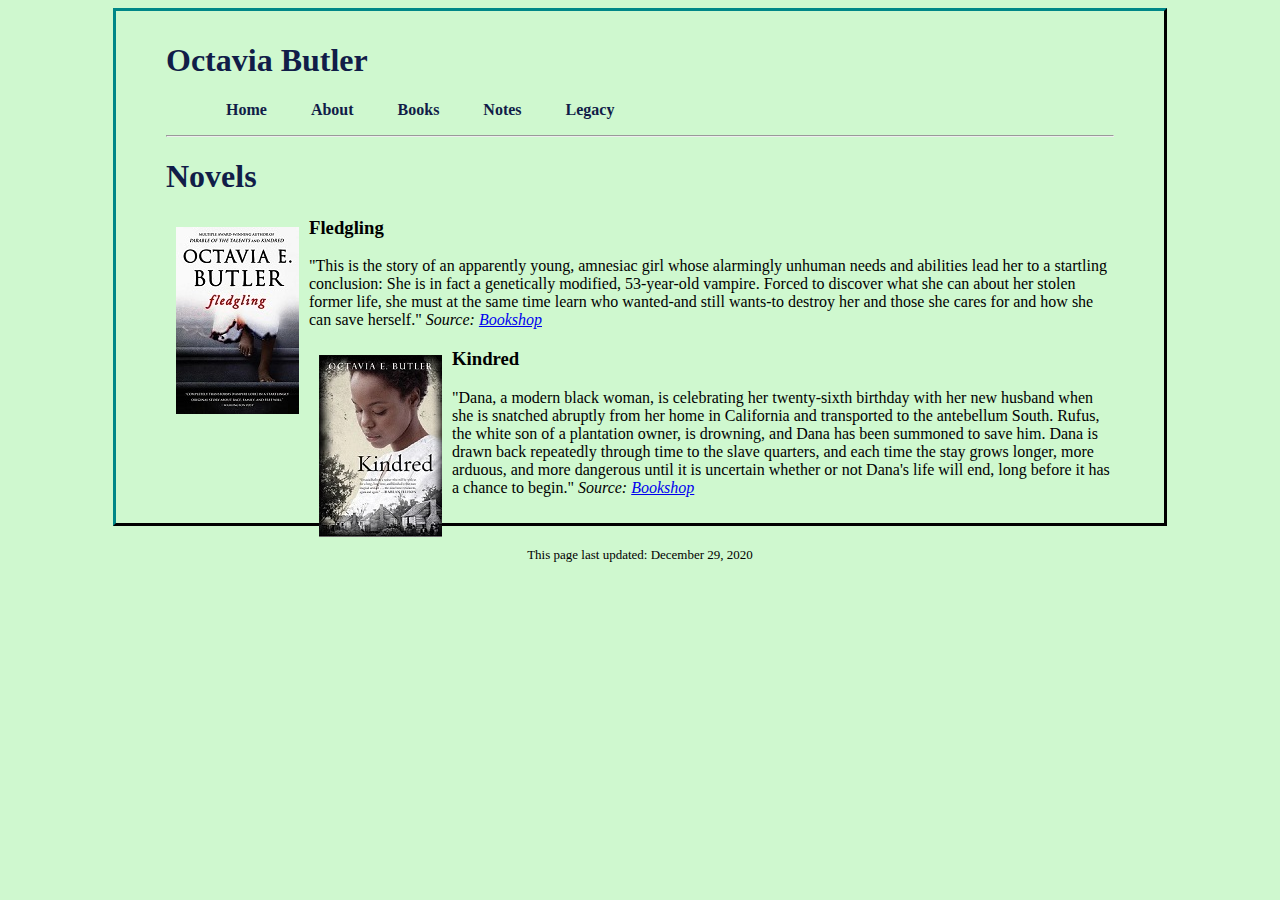
<file: OB_Novels.html>
<!DOCTYPE html>
<head>
  <html lang="en">
  <meta charset="utf-8" />
  <meta name="viewport" content="width=device-width, initial-scale=1">
  <link rel="stylesheet" type="text/css" href="OB_style.css" />
  <title>Octavia Butler: Novels</title>
</head>

<body>

  <div class="main">

    <div class="home-link">
      <a href="OB_Home.html">
        <h1>Octavia Butler</h1></a>
    </div>

  <div class="menu">
  <ul>
       <li><a href="OB_Home.html">Home</a></li>
       <li><a href="OB_About.html">About</a></li>
       <div class="dropdown">
           <li> <a href="OB_Books.html">Books</a></button> </li>
         <div class="dropdown-content">
           <li><a href="OB_Series.html">Series</a></li>
           <li><a href="OB_Novels.html">Novels</a></li>
           <li><a href="OB_Short_Stories.html">Short Stories</a></li>
         </div>
       </div>
       <li><a href="OB_Notes.html">Notes</a></li>
       <li><a href="OB_Legacy.html">Legacy</a></li>
 </ul>

</div><!-- end menu -->

<div class="break">
<hr />

</div><!--end break-->

<h1>Novels</h1>

<!--book cover art and descriptions-->

  <div class="cover-art">
     <a href="https://bookshop.org/books/fledgling-9781538459379/9780446696166" target="_blank">
       <img src="images/Fledgling.jpg" alt="Fledgling book cover">
     </a>
    </div>
  <div class="book-description">
    <h3>Fledgling</h3>
    <p>"This is the story of an apparently young, amnesiac girl whose alarmingly unhuman needs and abilities lead her to a startling conclusion: She is in fact a genetically modified, 53-year-old vampire. Forced to discover what she can about her stolen former life, she must at the same time learn who wanted-and still wants-to destroy her and those she cares for and how she can save herself."
      <em>Source: <a href="https://bookshop.org/books/fledgling-9781538459379/9780446696166" target="_blank">Bookshop</a></em>
    </p>
  </div>

  <div class="cover-art">
     <a href="https://bookshop.org/books/kindred-6268c8de-13c6-4936-b889-3432f8682d05/9780807083697" target="_blank">
       <img src="images/Kindred.jpg" alt="Kindred book cover">
     </a>
    </div>
  <div class="book-description">
    <h3>Kindred</h3>
    <p>"Dana, a modern black woman, is celebrating her twenty-sixth birthday with her new husband when she is snatched abruptly from her home in California and transported to the antebellum South. Rufus, the white son of a plantation owner, is drowning, and Dana has been summoned to save him. Dana is drawn back repeatedly through time to the slave quarters, and each time the stay grows longer, more arduous, and more dangerous until it is uncertain whether or not Dana's life will end, long before it has a chance to begin."
      <em>Source: <a href="https://bookshop.org/books/kindred-6268c8de-13c6-4936-b889-3432f8682d05/9780807083697" target="_blank">Bookshop</a></em>
    </p>
  </div>



</div><!--end text -->



</div> <!-- end main -->


<div id="footer">

This page last updated: December 29, 2020

</div> <!-- end footer -->


</body>

</html>
</file>
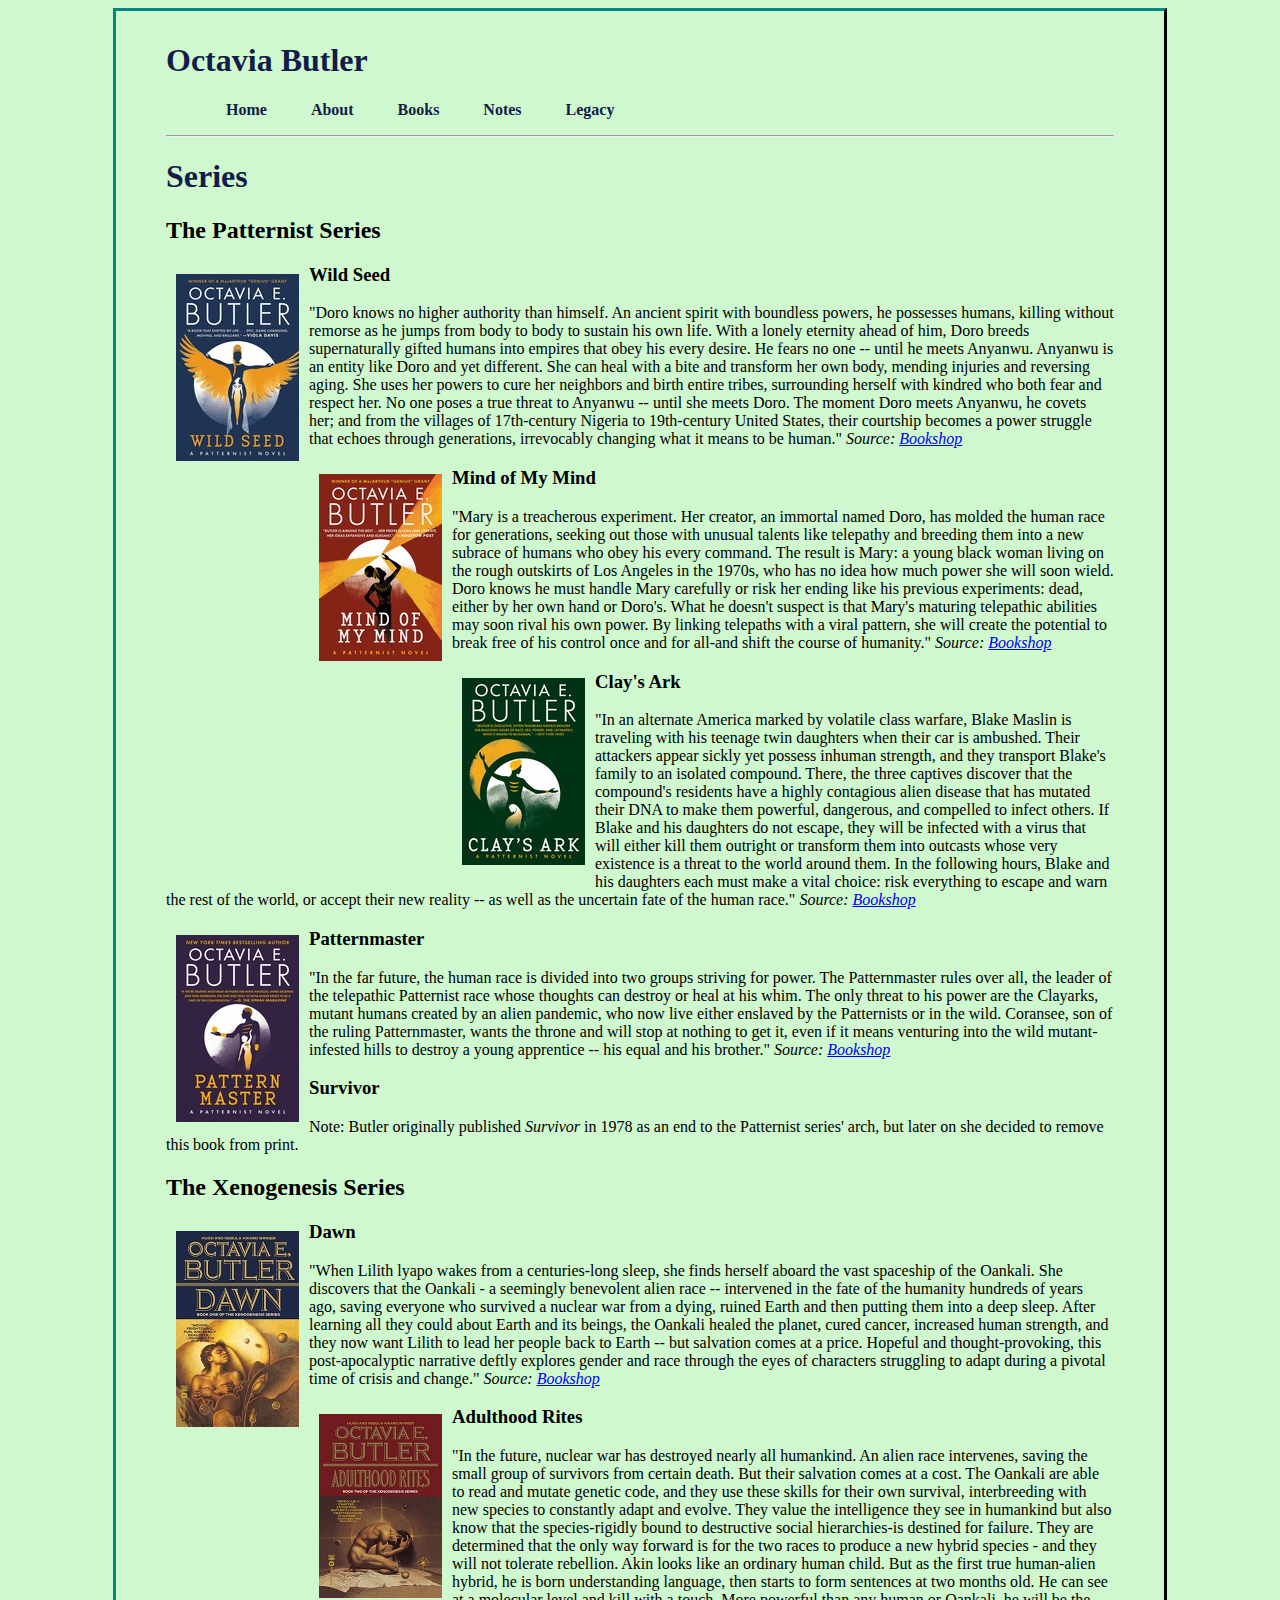
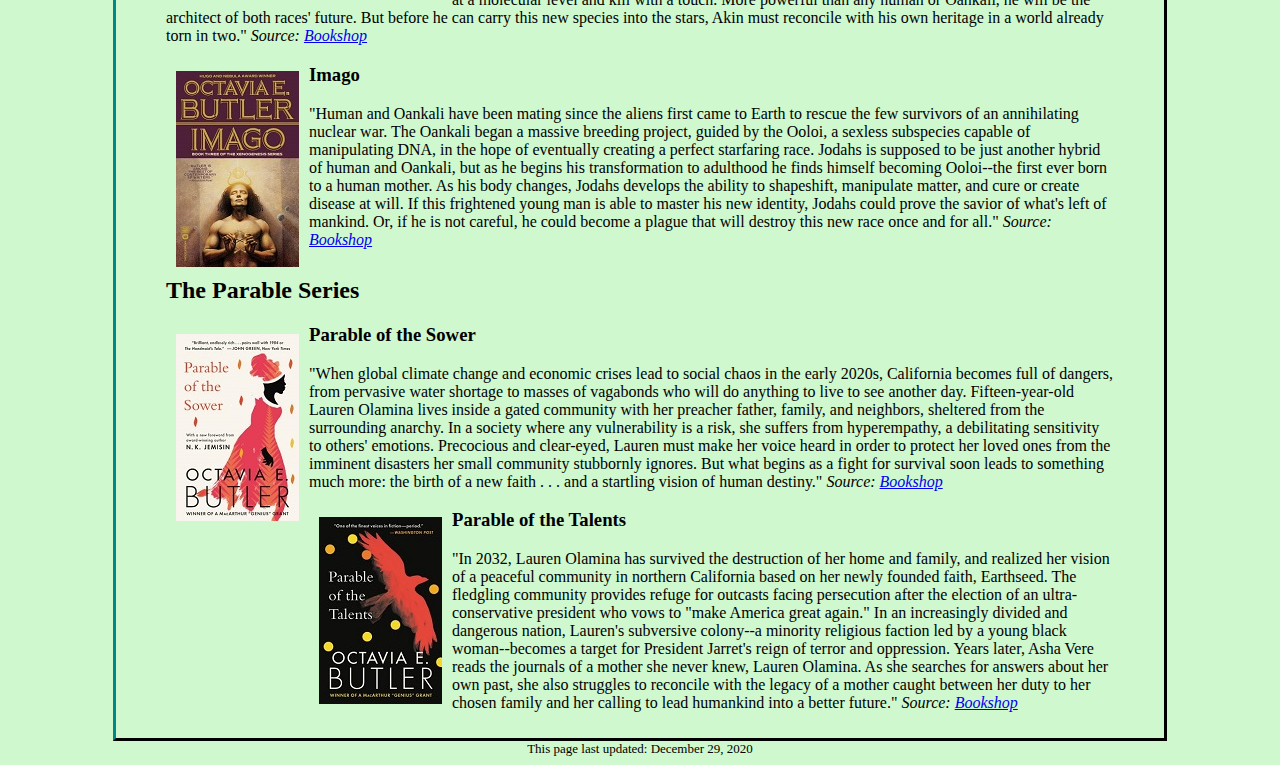
<file: OB_Series.html>
<!DOCTYPE html>
<head>
  <html lang="en">
  <meta charset="utf-8" />
  <meta name="viewport" content="width=device-width, initial-scale=1">
  <link rel="stylesheet" type="text/css" href="OB_style.css" />
  <title>Octavia Butler: Series</title>
</head>

<body>

  <div class="main">

    <div class="home-link">
      <a href="OB_Home.html">
        <h1>Octavia Butler</h1></a>
    </div>

  <div class="menu">
  <ul>
       <li><a href="OB_Home.html">Home</a></li>
       <li><a href="OB_About.html">About</a></li>
       <div class="dropdown">
           <li> <a href="OB_Books.html">Books</a></button> </li>
         <div class="dropdown-content">
           <li><a href="OB_Series.html">Series</a></li>
           <li><a href="OB_Novels.html">Novels</a></li>
           <li><a href="OB_Short_Stories.html">Short Stories</a></li>
         </div>
       </div>
       <li><a href="OB_Notes.html">Notes</a></li>
       <li><a href="OB_Legacy.html">Legacy</a></li>
 </ul>

</div><!-- end menu -->

<div class="break">
<hr />

</div><!--end break-->

<h1>Series</h1>

<!--book cover art and descriptions-->

<h2>The Patternist Series</h2>

  <div class="cover-art">
     <a href="https://bookshop.org/books/wild-seed/9781538751480" target="_blank">
       <img src="images/Wild_Seed.jpg" alt="Wild Seed book cover">
     </a>
    </div>
  <div class="book-description">
    <h3>Wild Seed</h3>
    <p>"Doro knows no higher authority than himself. An ancient spirit with boundless powers, he possesses humans, killing without remorse as he jumps from body to body to sustain his own life. With a lonely eternity ahead of him, Doro breeds supernaturally gifted humans into empires that obey his every desire. He fears no one -- until he meets Anyanwu.
    Anyanwu is an entity like Doro and yet different. She can heal with a bite and transform her own body, mending injuries and reversing aging. She uses her powers to cure her neighbors and birth entire tribes, surrounding herself with kindred who both fear and respect her. No one poses a true threat to Anyanwu -- until she meets Doro.
    The moment Doro meets Anyanwu, he covets her; and from the villages of 17th-century Nigeria to 19th-century United States, their courtship becomes a power struggle that echoes through generations, irrevocably changing what it means to be human."
    <em>Source: <a href="https://bookshop.org/books/wild-seed/9781538751480" target="_blank">Bookshop</a></em>
    </p>
  </div>

  <div class="cover-art">
    <a href="https://bookshop.org/books/mind-of-my-mind/9781538751497" target="_blank">
    <img src="images/Mind_of_my_Mind.jpg" alt="Mind of my Mind book cover">
  </a>
    </div>
  <div class="book-description">
    <h3>Mind of My Mind</h3>
    <p>"Mary is a treacherous experiment. Her creator, an immortal named Doro, has molded the human race for generations, seeking out those with unusual talents like telepathy and breeding them into a new subrace of humans who obey his every command. The result is Mary: a young black woman living on the rough outskirts of Los Angeles in the 1970s, who has no idea how much power she will soon wield.
    Doro knows he must handle Mary carefully or risk her ending like his previous experiments: dead, either by her own hand or Doro's. What he doesn't suspect is that Mary's maturing telepathic abilities may soon rival his own power. By linking telepaths with a viral pattern, she will create the potential to break free of his control once and for all-and shift the course of humanity."
    <em>Source: <a href="https://bookshop.org/books/mind-of-my-mind/9781538751497" target="_blank">Bookshop</a></em>
    </p>
  </div>


  <div class="cover-art">
    <a href="https://bookshop.org/books/clay-s-ark/9781538751503" target="_blank">
    <img src="images/Clay's_Ark.jpg" alt="Clay's Ark book cover">
  </a>
  </div>
  <div class="book-description">
    <h3>Clay's Ark</h3>
    <p>"In an alternate America marked by volatile class warfare, Blake Maslin is traveling with his teenage twin daughters when their car is ambushed. Their attackers appear sickly yet possess inhuman strength, and they transport Blake's family to an isolated compound. There, the three captives discover that the compound's residents have a highly contagious alien disease that has mutated their DNA to make them powerful, dangerous, and compelled to infect others. If Blake and his daughters do not escape, they will be infected with a virus that will either kill them outright or transform them into outcasts whose very existence is a threat to the world around them.
    In the following hours, Blake and his daughters each must make a vital choice: risk everything to escape and warn the rest of the world, or accept their new reality -- as well as the uncertain fate of the human race."
    <em>Source: <a href="https://bookshop.org/books/clay-s-ark/9781538751503" target="_blank">Bookshop</a></em>
    </p>
  </div>

  <div class="cover-art">
    <a href="https://bookshop.org/books/patternmaster/9781538751466" target="_blank">
    <img src="images/Patternmaster.jpg" alt="Patternmaster book cover">
  </a>
  </div>
  <div class="book-description">
    <h3>Patternmaster</h3>
    <p>"In the far future, the human race is divided into two groups striving for power. The Patternmaster rules over all, the leader of the telepathic Patternist race whose thoughts can destroy or heal at his whim. The only threat to his power are the Clayarks, mutant humans created by an alien pandemic, who now live either enslaved by the Patternists or in the wild.
    Coransee, son of the ruling Patternmaster, wants the throne and will stop at nothing to get it, even if it means venturing into the wild mutant-infested hills to destroy a young apprentice -- his equal and his brother."
    <em>Source: <a href="https://bookshop.org/books/patternmaster/9781538751466" target="_blank">Bookshop</a></em>
  </p>
  </div>

  <div class="book-description">
    <h3>Survivor</h3>
    <p>
      Note: Butler originally published <em>Survivor</em> in 1978 as an end to the Patternist series' arch, but later on she decided to remove this book from print.
    </p>
    </div>

<h2>The Xenogenesis Series</h2>

  <div class="cover-art">
     <a href="https://bookshop.org/books/dawn-9781491581841/9780446603775" target="_blank">
       <img src="images/Dawn.jpg" alt="Dawn book cover">
     </a>
    </div>
  <div class="book-description">
    <h3>Dawn</h3>
    <p>"When Lilith lyapo wakes from a centuries-long sleep, she finds herself aboard the vast spaceship of the Oankali. She discovers that the Oankali - a seemingly benevolent alien race -- intervened in the fate of the humanity hundreds of years ago, saving everyone who survived a nuclear war from a dying, ruined Earth and then putting them into a deep sleep. After learning all they could about Earth and its beings, the Oankali healed the planet, cured cancer, increased human strength, and they now want Lilith to lead her people back to Earth -- but salvation comes at a price. Hopeful and thought-provoking, this post-apocalyptic narrative deftly explores gender and race through the eyes of characters struggling to adapt during a pivotal time of crisis and change."
    <em>Source: <a href="https://bookshop.org/books/dawn-9781491581841/9780446603775" target="_blank">Bookshop</a></em>
    </p>
  </div>

  <div class="cover-art">
     <a href="https://bookshop.org/books/adulthood-rites/9780446603782" target="_blank">
       <img src="images/Adulthood_Rites.jpg" alt="Adulthood Rites book cover">
     </a>
    </div>
  <div class="book-description">
    <h3>Adulthood Rites</h3>
    <p>"In the future, nuclear war has destroyed nearly all humankind. An alien race intervenes, saving the small group of survivors from certain death. But their salvation comes at a cost. The Oankali are able to read and mutate genetic code, and they use these skills for their own survival, interbreeding with new species to constantly adapt and evolve. They value the intelligence they see in humankind but also know that the species-rigidly bound to destructive social hierarchies-is destined for failure. They are determined that the only way forward is for the two races to produce a new hybrid species - and they will not tolerate rebellion. Akin looks like an ordinary human child. But as the first true human-alien hybrid, he is born understanding language, then starts to form sentences at two months old. He can see at a molecular level and kill with a touch. More powerful than any human or Oankali, he will be the architect of both races' future. But before he can carry this new species into the stars, Akin must reconcile with his own heritage in a world already torn in two."
    <em>Source: <a href="https://bookshop.org/books/adulthood-rites/9780446603782" target="_blank">Bookshop</a></em>
    </p>
  </div>

  <div class="cover-art">
     <a href="https://bookshop.org/books/imago-9780446603638/9780446603638" target="_blank">
       <img src="images/Imago.jpg" alt="Imago book cover">
     </a>
    </div>
  <div class="book-description">
    <h3>Imago</h3>
    <p>"Human and Oankali have been mating since the aliens first came to Earth to rescue the few survivors of an annihilating nuclear war. The Oankali began a massive breeding project, guided by the Ooloi, a sexless subspecies capable of manipulating DNA, in the hope of eventually creating a perfect starfaring race. Jodahs is supposed to be just another hybrid of human and Oankali, but as he begins his transformation to adulthood he finds himself becoming Ooloi--the first ever born to a human mother.
      As his body changes, Jodahs develops the ability to shapeshift, manipulate matter, and cure or create disease at will. If this frightened young man is able to master his new identity, Jodahs could prove the savior of what's left of mankind. Or, if he is not careful, he could become a plague that will destroy this new race once and for all."
    <em>Source: <a href="https://bookshop.org/books/imago-9780446603638/9780446603638" target="_blank">Bookshop</a></em>
    </p>
  </div>


<h2>The Parable Series</h2>

  <div class="cover-art">
     <a href="https://bookshop.org/books/parable-of-the-sower/9781538732182" target="_blank">
       <img src="images/Parable_of_the_Sower.jpg" alt="Parable of the Sower book cover">
     </a>
    </div>
  <div class="book-description">
    <h3>Parable of the Sower</h3>
    <p>"When global climate change and economic crises lead to social chaos in the early 2020s, California becomes full of dangers, from pervasive water shortage to masses of vagabonds who will do anything to live to see another day. Fifteen-year-old Lauren Olamina lives inside a gated community with her preacher father, family, and neighbors, sheltered from the surrounding anarchy. In a society where any vulnerability is a risk, she suffers from hyperempathy, a debilitating sensitivity to others' emotions.
      Precocious and clear-eyed, Lauren must make her voice heard in order to protect her loved ones from the imminent disasters her small community stubbornly ignores. But what begins as a fight for survival soon leads to something much more: the birth of a new faith . . . and a startling vision of human destiny."
    <em>Source: <a href="https://bookshop.org/books/parable-of-the-sower/9781538732182" target="_blank">Bookshop</a></em>
    </p>
  </div>

  <div class="cover-art">
     <a href="https://bookshop.org/books/parable-of-the-talents/9781538732199" target="_blank">
       <img src="images/Parable_of_the_Talents.jpg" alt="Parable of the Talents book cover">
     </a>
    </div>
  <div class="book-description">
    <h3>Parable of the Talents</h3>
    <p>"In 2032, Lauren Olamina has survived the destruction of her home and family, and realized her vision of a peaceful community in northern California based on her newly founded faith, Earthseed. The fledgling community provides refuge for outcasts facing persecution after the election of an ultra-conservative president who vows to "make America great again." In an increasingly divided and dangerous nation, Lauren's subversive colony--a minority religious faction led by a young black woman--becomes a target for President Jarret's reign of terror and oppression.
      Years later, Asha Vere reads the journals of a mother she never knew, Lauren Olamina. As she searches for answers about her own past, she also struggles to reconcile with the legacy of a mother caught between her duty to her chosen family and her calling to lead humankind into a better future."
    <em>Source: <a href="https://bookshop.org/books/parable-of-the-talents/9781538732199" target="_blank">Bookshop</a></em>
    </p>
  </div>


</div><!--end text -->



</div> <!-- end main -->


<div id="footer">

This page last updated: December 29, 2020

</div> <!-- end footer -->


</body>

</html>
</file>
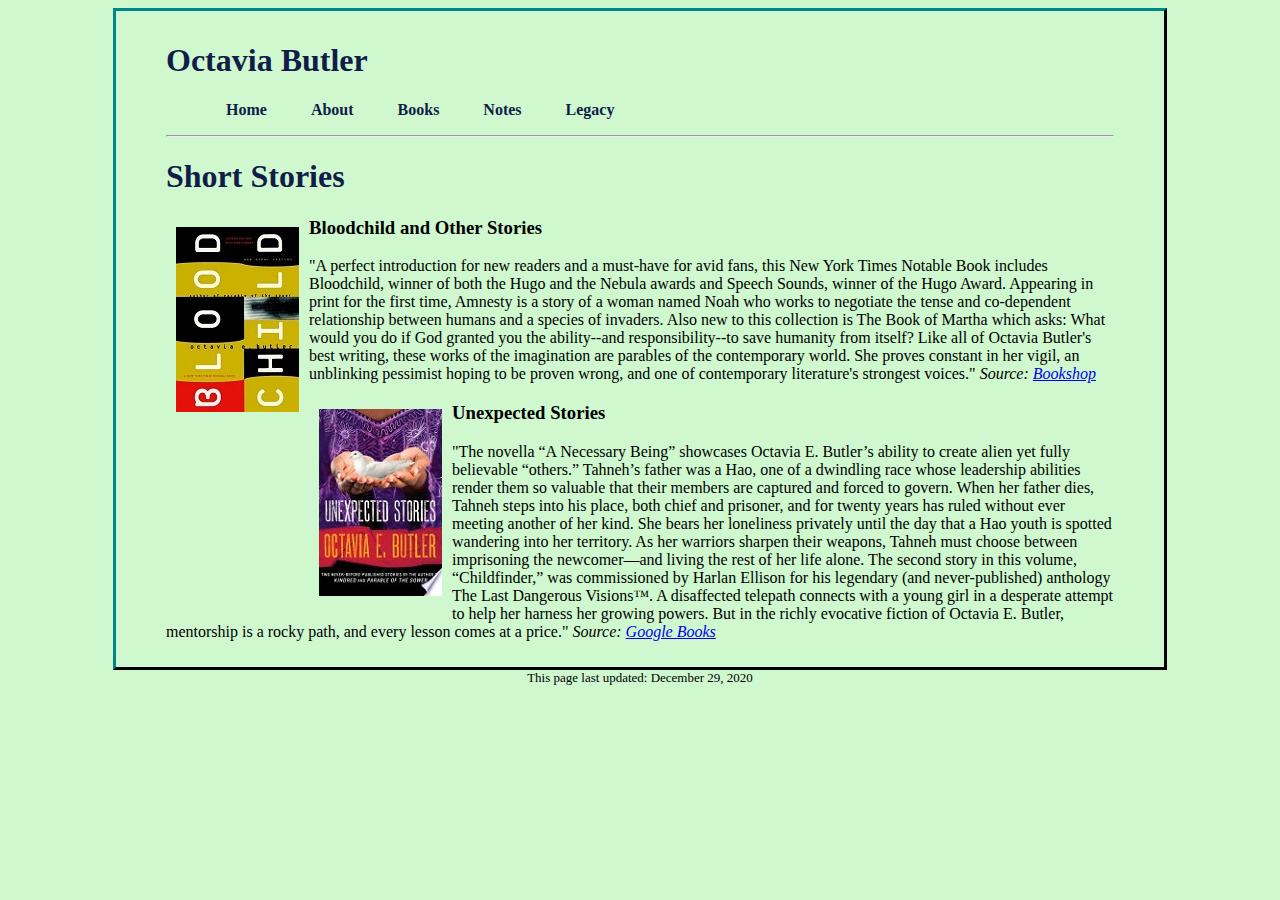
<file: OB_Short_Stories.html>
<!DOCTYPE html>
<head>
  <html lang="en">
  <meta charset="utf-8" />
  <meta name="viewport" content="width=device-width, initial-scale=1">
  <link rel="stylesheet" type="text/css" href="OB_style.css" />
  <title>Octavia Butler: Short Stories</title>
</head>

<body>

  <div class="main">

    <div class="home-link">
      <a href="OB_Home.html">
        <h1>Octavia Butler</h1></a>
    </div>

  <div class="menu">
  <ul>
       <li><a href="OB_Home.html">Home</a></li>
       <li><a href="OB_About.html">About</a></li>
       <div class="dropdown">
           <li> <a href="OB_Books.html">Books</a></button> </li>
         <div class="dropdown-content">
           <li><a href="OB_Series.html">Series</a></li>
           <li><a href="OB_Novels.html">Novels</a></li>
           <li><a href="OB_Short_Stories.html">Short Stories</a></li>
         </div>
       </div>
       <li><a href="OB_Notes.html">Notes</a></li>
       <li><a href="OB_Legacy.html">Legacy</a></li>
 </ul>

</div><!-- end menu -->

<div class="break">
<hr />

</div><!--end break-->

<h1>Short Stories</h1>

<!--book cover art and descriptions-->

  <div class="cover-art">
     <a href="https://bookshop.org/books/bloodchild-and-other-stories/9781583226988" target="_blank">
       <img src="images/Bloodchild.jpg" alt="Bloodchild book cover">
     </a>
    </div>
  <div class="book-description">
    <h3>Bloodchild and Other Stories</h3>
    <p>"A perfect introduction for new readers and a must-have for avid fans, this New York Times Notable Book includes Bloodchild, winner of both the Hugo and the Nebula awards and Speech Sounds, winner of the Hugo Award. Appearing in print for the first time, Amnesty is a story of a woman named Noah who works to negotiate the tense and co-dependent relationship between humans and a species of invaders. Also new to this collection is The Book of Martha which asks: What would you do if God granted you the ability--and responsibility--to save humanity from itself?
      Like all of Octavia Butler's best writing, these works of the imagination are parables of the contemporary world. She proves constant in her vigil, an unblinking pessimist hoping to be proven wrong, and one of contemporary literature's strongest voices."
      <em>Source: <a href="https://bookshop.org/books/bloodchild-and-other-stories/9781583226988" target="_blank">Bookshop</a></em>
    </p>
  </div>

  <div class="cover-art">
     <a href="https://books.google.com/books/about/Unexpected_Stories.html?id=TJhxAwAAQBAJ" target="_blank">
       <img src="images/Unexpected_Stories.jpg" alt="Unexpected Stories ebook cover">
     </a>
    </div>
  <div class="book-description">
    <h3>Unexpected Stories</h3>
    <p>"The novella “A Necessary Being” showcases Octavia E. Butler’s ability to create alien yet fully believable “others.” Tahneh’s father was a Hao, one of a dwindling race whose leadership abilities render them so valuable that their members are captured and forced to govern. When her father dies, Tahneh steps into his place, both chief and prisoner, and for twenty years has ruled without ever meeting another of her kind. She bears her loneliness privately until the day that a Hao youth is spotted wandering into her territory. As her warriors sharpen their weapons, Tahneh must choose between imprisoning the newcomer—and living the rest of her life alone.
      The second story in this volume, “Childfinder,” was commissioned by Harlan Ellison for his legendary (and never-published) anthology The Last Dangerous Visions™. A disaffected telepath connects with a young girl in a desperate attempt to help her harness her growing powers. But in the richly evocative fiction of Octavia E. Butler, mentorship is a rocky path, and every lesson comes at a price."
      <em>Source: <a href="https://books.google.com/books/about/Unexpected_Stories.html?id=TJhxAwAAQBAJ" target="_blank">Google Books</a></em>
    </p>
  </div>

</div><!--end text -->



</div> <!-- end main -->


<div id="footer">

This page last updated: December 29, 2020

</div> <!-- end footer -->


</body>

</html>
</file>
<file: OB_style.css>
/* general formatting */

body {
    background-color: #CFF8CF;
    font-family: Verdana;
}

h1 {
    color: #111D48;
}

h2 {
  clear: both;
}

.home-link a:link {
  text-decoration: none;
}
.home-link a:visited {
  text-decoration: none;
}

.legacy-link a:link {
  text-decoration: none;
}

.legacy-link a:visited {
  text-decoration: none;
}

.main{
    width: 75%;
    padding: 10px 50px;
    border-style: outset;
    border-color: #003333;
    margin:auto;
}

.main blockquote {
  background-color: #FFF090;
  padding: 10px;
  font-family: Cambria, Georgia, serif;
}

img {
  max-width: 100%;
  display: block;
  margin-left: auto;
  margin-right: auto;
}

/* menu formatting */

.menu a {
    font-weight: bold;
    color: #111D48;
    text-decoration:none;
}

.menu li {
    display: inline;
    padding: 5px 20px 5px 20px;
}

/* dropdown button from https://www.w3schools.com/css/css_dropdowns.asp */

.dropdown {
  position: relative;
  display: inline-block;
}

.dropdown-content {
  display: none;
  position: absolute;
  background-color: #CFF8CF;
  box-shadow: 0px 8px 16px 0px rgba(0,0,0,0.2);
  padding: 5px 20px;
  z-index: 1;
}

.dropdown:hover .dropdown-content {
  display: block;

}

/* homepage 'button menu' flexbox container from https://www.w3schools.com/css/css3_flexbox.asp and https://www.w3schools.com/howto/howto_css_image_overlay.asp */

.button-menu {
  display: flex;
  flex-wrap: wrap;
}

.button {
  flex: 50%;
  position: relative;
  width: 50%;
}

.button-image {
  opacity: 1;
  display: block;
  width: 100%;
  height: auto;
  transition: .5s ease;
  backface-visibility: hidden;
}

.button-middle {
  transition: .5s ease;
  opacity: 0;
  position: absolute;
  top: 50%;
  left: 50%;
  transform: translate(-50%, -50%);
  -ms-transform: translate(-50%, -50%);
  text-align: center;
}

.button:hover .button-image {
  opacity: 0.3;
}

.button:hover .button-middle {
  opacity: 1;
}

.button-name {
  color: #000000;
  padding: 16px 32px;
}

/* cover images float left from https://www.w3schools.com/css/css_float.asp */

.cover-art {
  float: left;
  margin: 10px;
}

.book-description {
  clear: right;
}

.legacy-network {
  clear: both;
}

/* archive photo floats right, caption matches image width from https://stackoverflow.com/questions/30686191/how-to-make-image-caption-width-to-match-image-width */
/* commenting out because this is a copyrighted image!
#archive-photo  {
   display: table;
   float: right;
 }

#archive-photo img {
   max-width: 100%;
 }

#archive-photo figcaption {
  display: table-caption;
  caption-side: bottom;
}

.archive-text {
  clear:both;
}
*/
.Olamina-quote  {
  float: right;
  margin-left: 10px;
}


/* footer - page last updated */

#footer{
    clear:both;
    margin: auto;
    text-align: center;
    font-size: small;
}


/* responsive layout */

@media (max-width: 600px) {

    .main{
        width: 100%;
        padding: 0;
        border-style: none;
        margin:0;
        float: none;
    }
    .menu{
        text-align: left;
    }
    .menu li {
        padding: 2px;
        display: list-item;
    }
    h1{
      text-align: center;
    }


    img {
      display: block;
      max-width: 100%;
      height: auto;
      margin-left: auto;
      margin-right: auto;
    }

    .button {
      flex: 100%;
    }

    .button-middle {
      opacity: .5;
    }

    .button-name {
      color: #000000;
      background-color: #D5D29F;
      padding: none;
    }

    #photo, #archive-photo p {
      display: block;
    }

    .archive-text, .book-description {
      width: 100%;
      height: auto;
    }

    }
</file>
